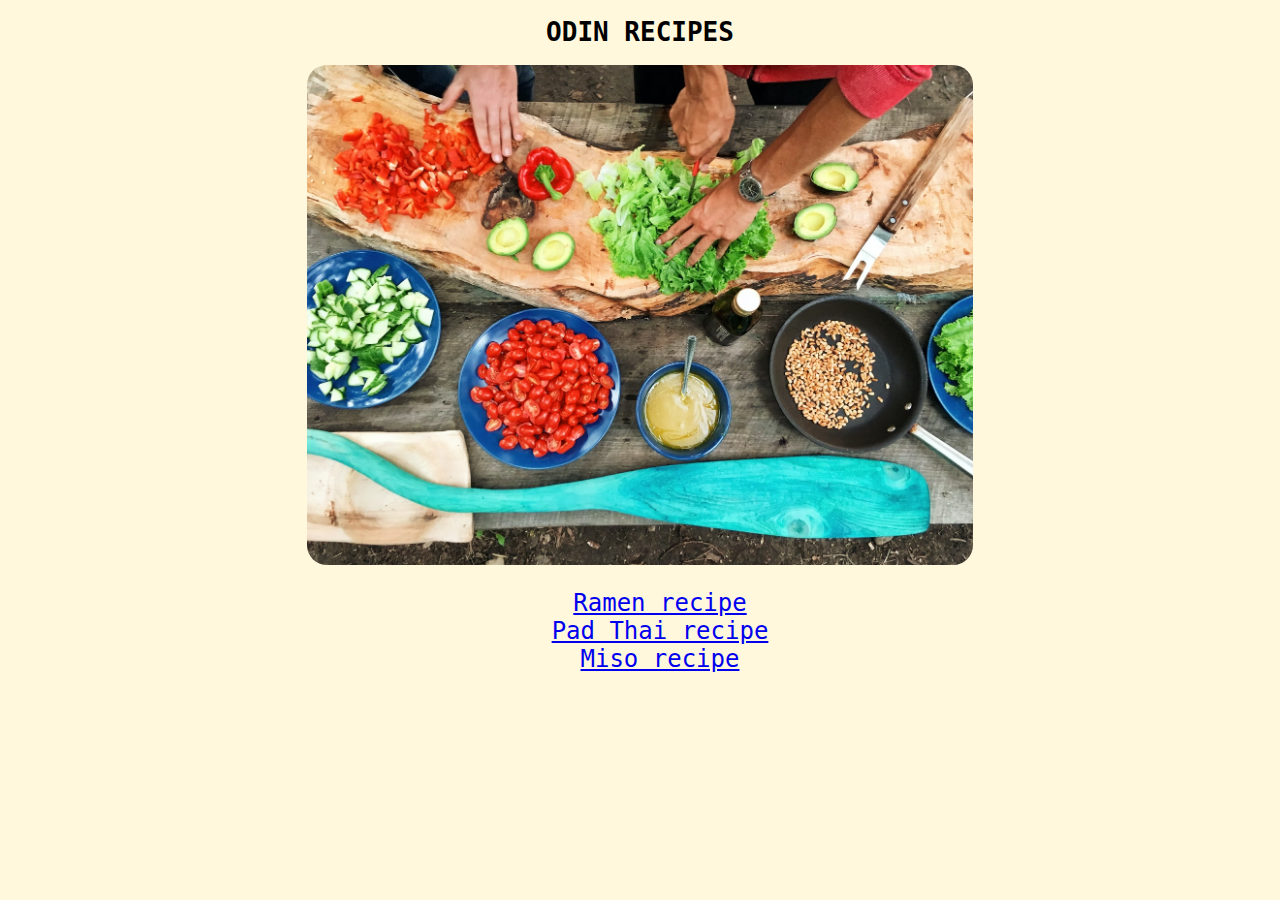
<file: index.html>
<!DOCTYPE html>
<html lang="en">
<head>
  <meta charset="UTF-8">
  <meta http-equiv="X-UA-Compatible" content="IE=edge">
  <meta name="viewport" content="width=device-width, initial-scale=1.0">
  <link rel="stylesheet" href="style.css">
  <title>The Odin Recipes</title>
</head>
<body>
  <h1>Odin Recipes</h1>
  <img src="/images/photo-1507048331197-7d4ac70811cf.avif" alt="">

  <ul class="recipes">
    <li><a href="/recipes/ramen.html">Ramen recipe</a></li>
    <li><a href="/recipes/pad-thai.html">Pad Thai recipe</a></li>
    <li><a href="/recipes/miso.html">Miso recipe</a></li>
  </ul>
</body>
</html>
</file>
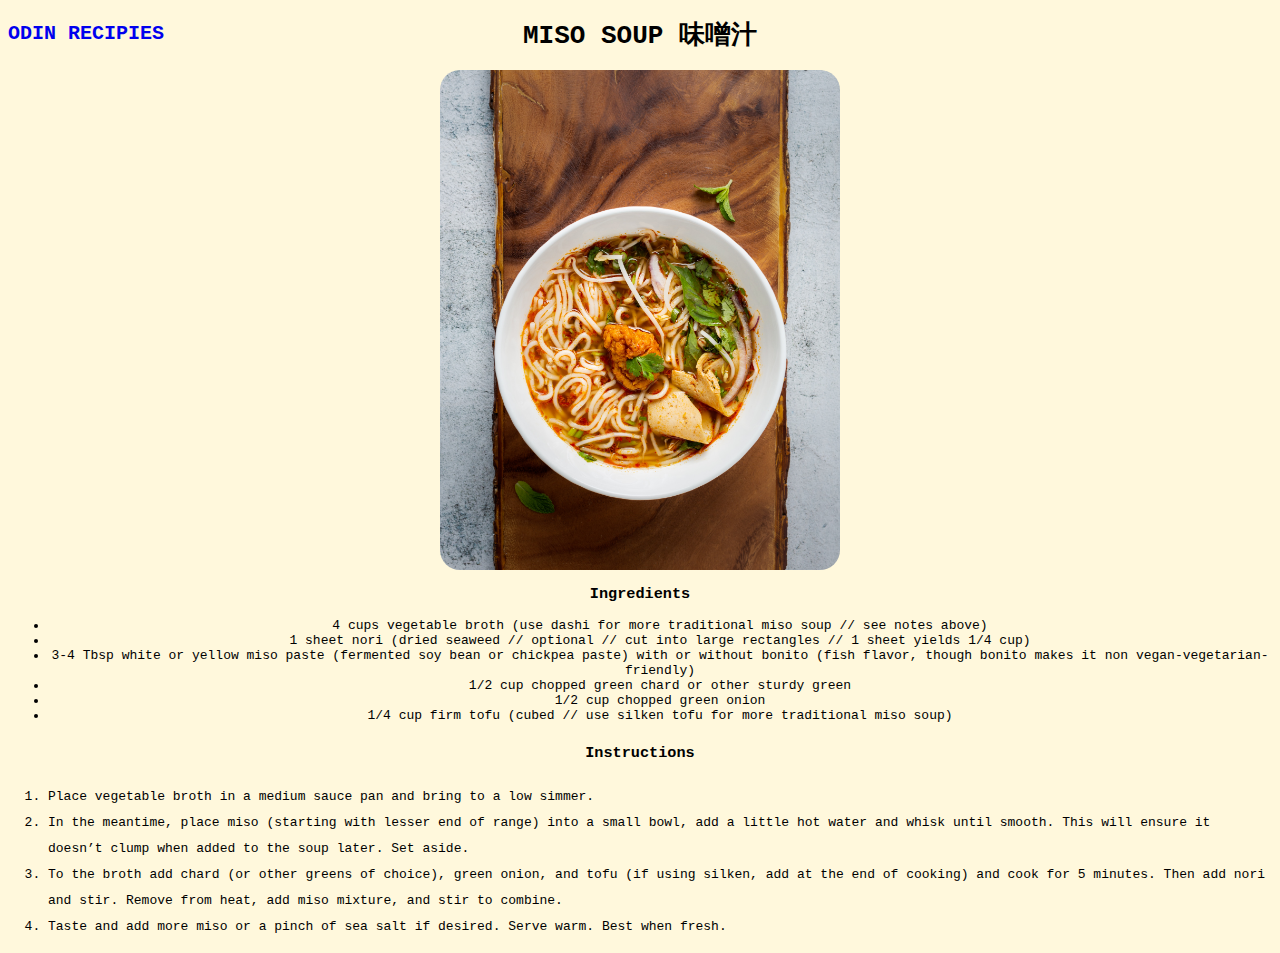
<file: recipes/miso.html>
<!DOCTYPE html>
<html lang="en">
<head>
  <meta charset="UTF-8">
  <meta http-equiv="X-UA-Compatible" content="IE=edge">
  <meta name="viewport" content="width=device-width, initial-scale=1.0">
  <link rel="stylesheet" href="/style.css">
  <title>Miso</title>
</head>
<body>
  <h1>Miso Soup 味噌汁</h1>
  <a class="homepage"href="/index.html">ODIN RECIPIES</a>
  <img src="/images/miso.jpg" alt="miso-image">
  <section class="ingredients">
    <h3>Ingredients</h3>
    <ul>
      <li>4 cups vegetable broth (use dashi for more traditional miso soup // see notes above)</li>
      <li>1 sheet nori (dried seaweed // optional // cut into large rectangles // 1 sheet yields 1/4 cup)</li>
      <li>3-4 Tbsp white or yellow miso paste (fermented soy bean or chickpea paste) with or without bonito (fish flavor, though bonito makes it non vegan-vegetarian-friendly)</li>
      <li>1/2 cup chopped green chard or other sturdy green</li>
      <li>1/2 cup chopped green onion</li>
      <li>1/4 cup firm tofu (cubed // use silken tofu for more traditional miso soup)</li>
    </ul>
  </section>
  <section class="instructions">
    <h3>Instructions</h3>
    <ol>
      <li>Place vegetable broth in a medium sauce pan and bring to a low simmer.</li>
      <li>In the meantime, place miso (starting with lesser end of range) into a small bowl, add a little hot water and whisk until smooth. This will ensure it doesn’t clump when added to the soup later. Set aside.</li>
      <li>To the broth add chard (or other greens of choice), green onion, and tofu (if using silken, add at the end of cooking) and cook for 5 minutes. Then add nori and stir. Remove from heat, add miso mixture, and stir to combine. </li>
      <li>Taste and add more miso or a pinch of sea salt if desired. Serve warm. Best when fresh.</li>
    </ol>
  </section>
</body>
</html>
</file>
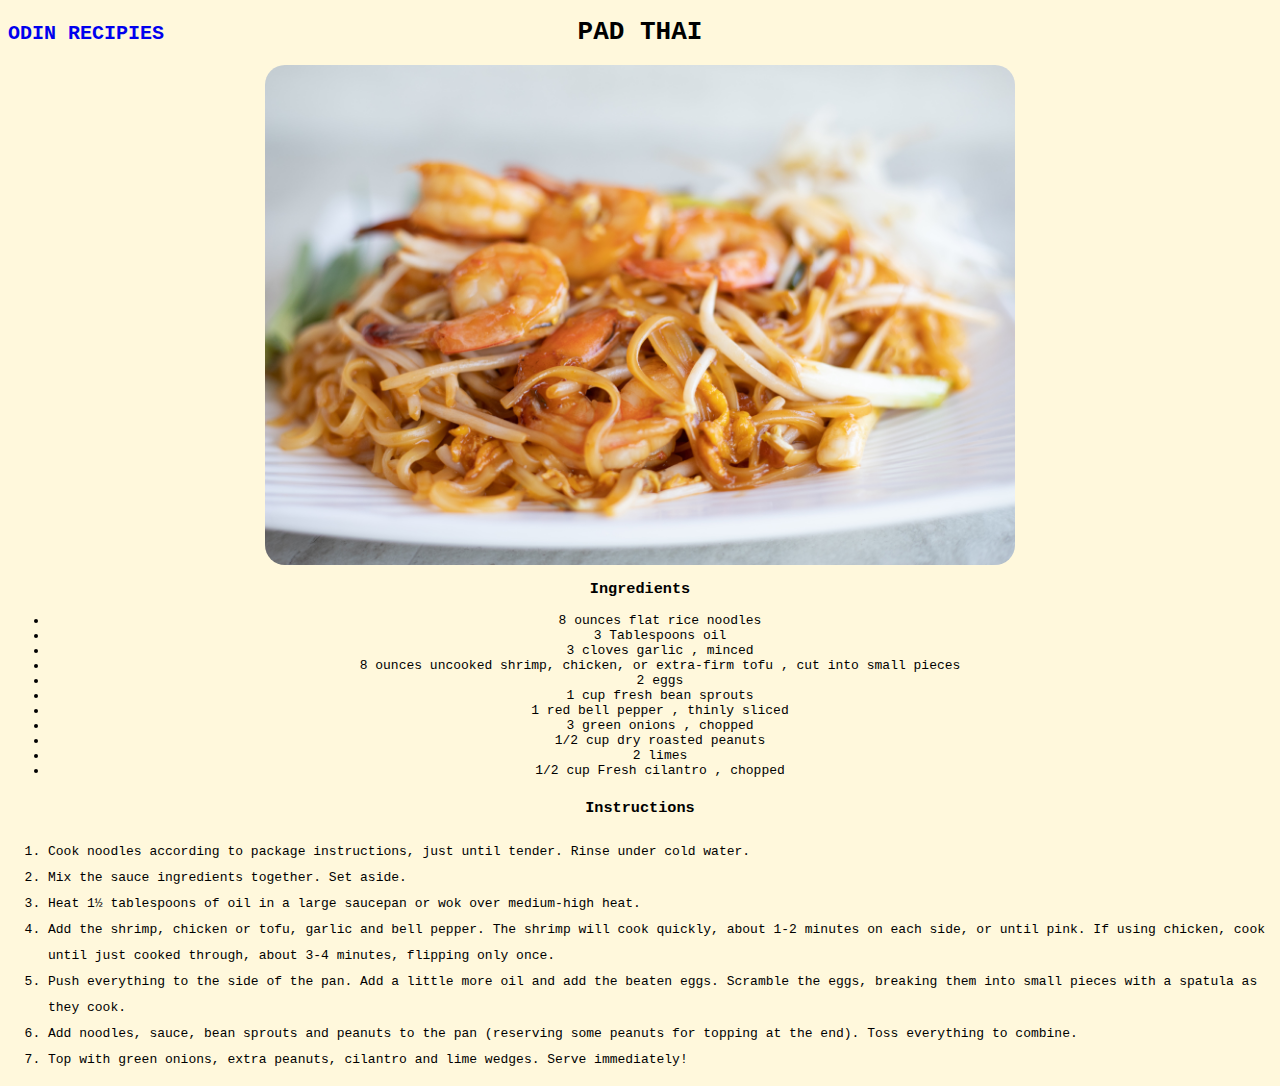
<file: recipes/pad-thai.html>
<!DOCTYPE html>
<html lang="en">
<head>
  <meta charset="UTF-8">
  <meta http-equiv="X-UA-Compatible" content="IE=edge">
  <meta name="viewport" content="width=device-width, initial-scale=1.0">
  <link rel="stylesheet" href="/style.css">
  <title>PadThai</title>
</head>
<body>
  <h1>Pad Thai</h1>
  <a class="homepage"href="/index.html">ODIN RECIPIES</a>
  <img src="/images/padthai.jpg" alt="padthai photo">
  <section class="ingredients">
    <h3>Ingredients</h3>
    <ul>
      <li>8 ounces flat rice noodles</li>
      <li>3 Tablespoons oil</li>
      <li>3 cloves garlic , minced</li>
      <li>8 ounces uncooked shrimp, chicken, or extra-firm tofu , cut into small pieces</li>
      <li>2 eggs</li>
      <li>1 cup fresh bean sprouts</li>
      <li>1 red bell pepper , thinly sliced</li>
      <li>3 green onions , chopped</li>
      <li>1/2 cup dry roasted peanuts</li>
      <li>2 limes</li>
      <li>1/2 cup Fresh cilantro , chopped</li>
    </ul>
    <section class="instructions">
      <h3>Instructions</h3>
      <ol>
        <li>Cook noodles according to package instructions, just until tender.  Rinse under cold water.</li>
        <li>Mix the sauce ingredients together. Set aside.</li>
        <li>Heat 1½ tablespoons of oil in a large saucepan or wok over medium-high heat.</li>
        <li>Add the shrimp, chicken or tofu, garlic and bell pepper. The shrimp will cook quickly, about 1-2 minutes on each side, or until pink. If using chicken, cook until just cooked through, about 3-4 minutes, flipping only once.</li>
        <li>Push everything to the side of the pan. Add a little more oil and add the beaten eggs. Scramble the eggs, breaking them into small pieces with a spatula as they cook.</li>
        <li>Add noodles, sauce, bean sprouts and peanuts to the pan (reserving some peanuts for topping at the end). Toss everything to combine.</li>
        <li>Top with green onions, extra peanuts, cilantro and lime wedges. Serve immediately!</li>
      </ol>
    </section>
  </section>
</body>
</html>
</file>
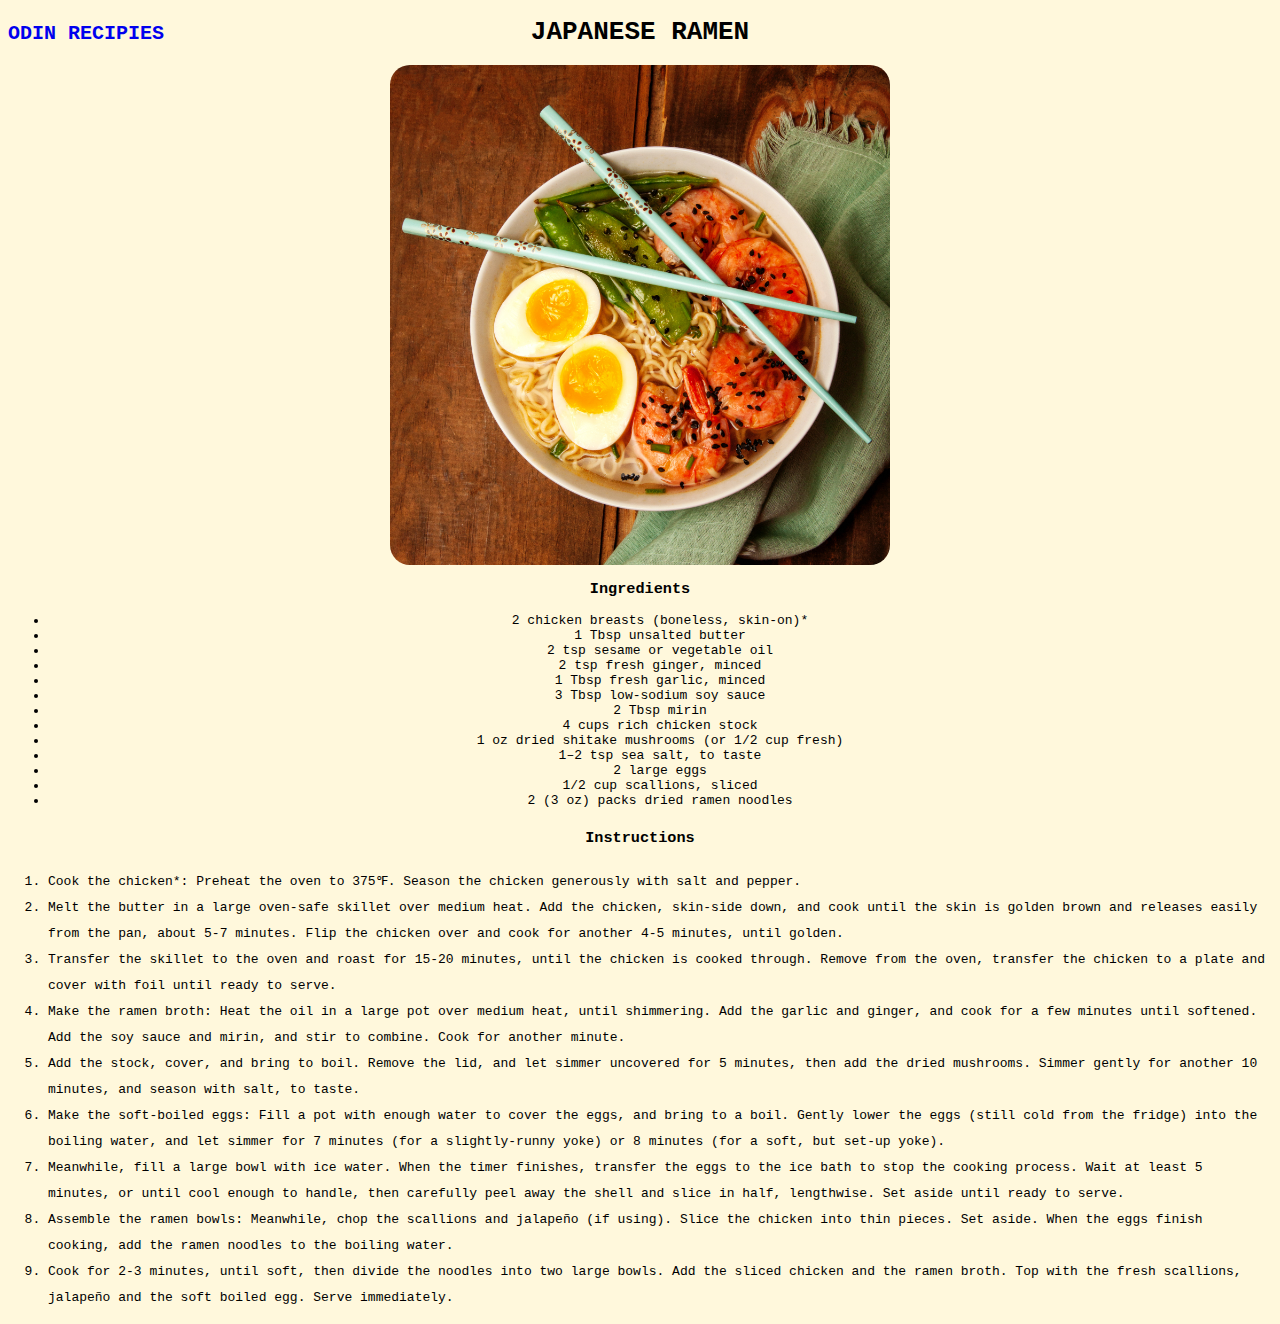
<file: recipes/ramen.html>
<!DOCTYPE html>
<html lang="en">
<head>
  <meta charset="UTF-8">
  <meta http-equiv="X-UA-Compatible" content="IE=edge">
  <meta name="viewport" content="width=device-width, initial-scale=1.0">
  <link rel="stylesheet" href="/style.css">
  <title>Ramen</title>
</head>
<body>
  <h1>Japanese Ramen</h1>
  <a class="homepage"href="/index.html">ODIN RECIPIES</a>
  <img src="/images/ramen.jpg" alt="ramen photo">
  <section class="ingredients">
    <h3>Ingredients</h3>
    <ul>
      <li>2 chicken breasts (boneless, skin-on)*</li>
      <li>1 Tbsp unsalted butter</li>
      <li>2 tsp sesame or vegetable oil</li>
      <li>2 tsp fresh ginger, minced</li>
      <li>1 Tbsp fresh garlic, minced</li>
      <li>3 Tbsp low-sodium soy sauce</li>
      <li>2 Tbsp mirin</li>
      <li>4 cups rich chicken stock</li>
      <li>1 oz dried shitake mushrooms (or 1/2 cup fresh)</li>
      <li>1–2 tsp sea salt, to taste</li>
      <li>2 large eggs</li>
      <li>1/2 cup scallions, sliced</li>
      <li>2 (3 oz) packs dried ramen noodles</li>
    </ul>
  </section>
  <section class="instructions">
    <h3>Instructions</h3>
    <ol>
      <li>Cook the chicken*: Preheat the oven to 375℉. Season the chicken generously with salt and pepper.</li>
      <li>Melt the butter in a large oven-safe skillet over medium heat. Add the chicken, skin-side down, and cook until the skin is golden brown and releases easily from the pan, about 5-7 minutes. Flip the chicken over and cook for another 4-5 minutes, until golden.</li>
      <li>Transfer the skillet to the oven and roast for 15-20 minutes, until the chicken is cooked through. Remove from the oven, transfer the chicken to a plate and cover with foil until ready to serve.</li>
      <li>Make the ramen broth: Heat the oil in a large pot over medium heat, until shimmering. Add the garlic and ginger, and cook for a few minutes until softened. Add the soy sauce and mirin, and stir to combine. Cook for another minute.</li>
      <li>Add the stock, cover, and bring to boil. Remove the lid, and let simmer uncovered for 5 minutes, then add the dried mushrooms. Simmer gently for another 10 minutes, and season with salt, to taste.</li>
      <li>Make the soft-boiled eggs: Fill a pot with enough water to cover the eggs, and bring to a boil. Gently lower the eggs (still cold from the fridge) into the boiling water, and let simmer for 7 minutes (for a slightly-runny yoke) or 8 minutes (for a soft, but set-up yoke).</li>
      <li>Meanwhile, fill a large bowl with ice water. When the timer finishes, transfer the eggs to the ice bath to stop the cooking process. Wait at least 5 minutes, or until cool enough to handle, then carefully peel away the shell and slice in half, lengthwise. Set aside until ready to serve.</li>
      <li>Assemble the ramen bowls: Meanwhile, chop the scallions and jalapeño (if using). Slice the chicken into thin pieces. Set aside. When the eggs finish cooking, add the ramen noodles to the boiling water.</li>
      <li>Cook for 2-3 minutes, until soft, then divide the noodles into two large bowls. Add the sliced chicken and the ramen broth. Top with the fresh scallions, jalapeño and the soft boiled egg. Serve immediately.</li>
    </ol>
  </section>

</body>
</html>
</file>
<file: style.css>
body {
  background: cornsilk;
  font-family: monospace;
}

h1 {
  font: 4rem;
  text-transform: uppercase;
  text-align: center;
}

h3 {
  text-align: center;
}

img {
  height: 500px;
  display: block;
  margin: 0 auto;
  border-radius: 20px;
}

.recipes {
  text-align: center;
  font-size: 1.5rem;
  list-style-type: none;
}

.ingredients {
  text-align: center;
}

.instructions {
  line-height: 2;
  text-align: left;
}

.homepage {
  text-decoration: none;
  font-weight: bold;
  font-size: 1.25rem;
  text-decoration: none;
  position: absolute;
  top: 22px;
}

a:visited {
  color: black;
}
</file>
